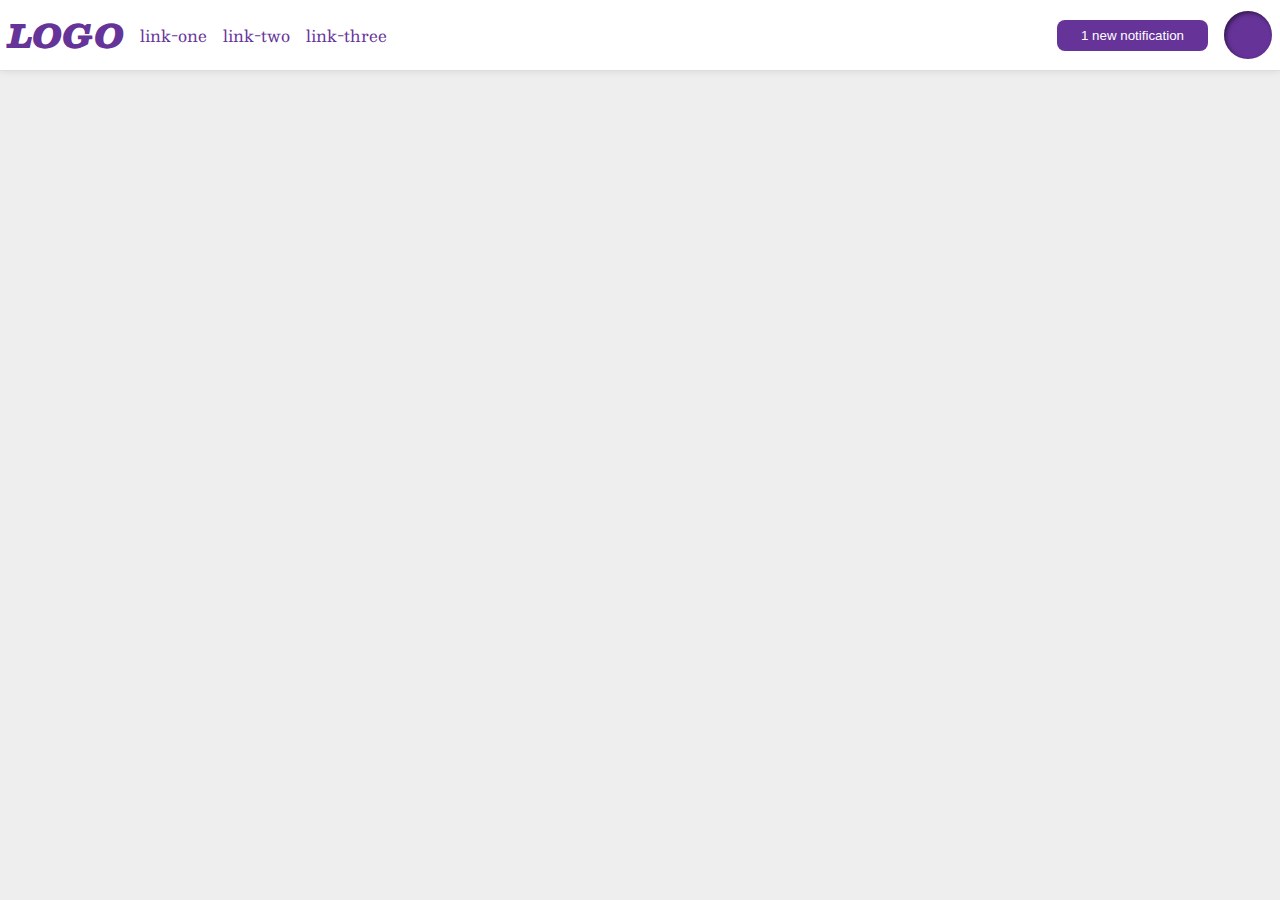
<file: flex/03-flex-header-2/index.html>
<!DOCTYPE html>
<html lang="en">
  <head>
    <meta charset="UTF-8">
    <meta http-equiv="X-UA-Compatible" content="IE=edge">
    <meta name="viewport" content="width=device-width, initial-scale=1.0">
    <title>Flex Header 2</title>
    <link rel="stylesheet" href="style.css">
  </head>
  <body>
    <div class="header">
      <div class="left">
        <div class="logo">
          LOGO
        </div>
        <ul class="links">
          <li><a href="https://google.com">link-one</a></li>
          <li><a href="https://google.com">link-two</a></li>
          <li><a href="https://google.com">link-three</a></li>
        </ul>
      </div>
      
      <div class="right">
        <button class="notifications">
          1 new notification
        </button>
        <div class="profile-image"></div>
      </div>
    </div>
  </body>
</html>
</file>
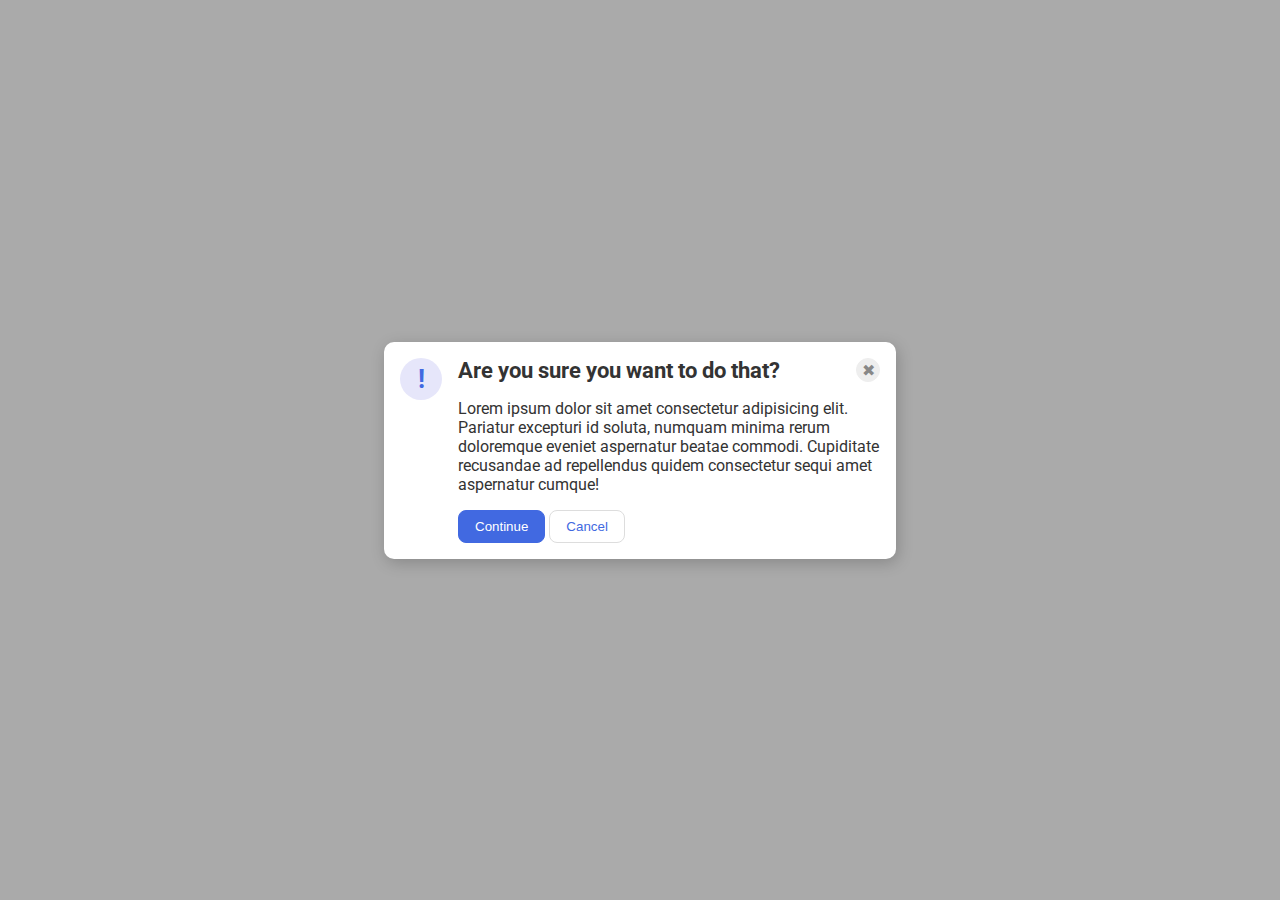
<file: flex/05-flex-modal/index.html>
<!DOCTYPE html>
<html lang="en">
  <head>
    <meta charset="UTF-8">
    <meta http-equiv="X-UA-Compatible" content="IE=edge">
    <meta name="viewport" content="width=device-width, initial-scale=1.0">
    <link rel="stylesheet" href="style.css">
    <title>Modal</title>
  </head>
  <body>
    <div class="modal">
      <div class="icon">!</div>
      <div class="alert">
        <div class="header">
          Are you sure you want to do that?
          <button class="close-button">✖</button>
        </div>
        <div class="text">Lorem ipsum dolor sit amet consectetur adipisicing elit. Pariatur excepturi id soluta, numquam minima rerum doloremque eveniet aspernatur beatae commodi. Cupiditate recusandae ad repellendus quidem consectetur sequi amet aspernatur cumque!</div>
        <div class="buttons">
          <button class="continue">Continue</button>
          <button class="cancel">Cancel</button>            
        </div>
      </div>
    </div>
  </body>
</html>
</file>
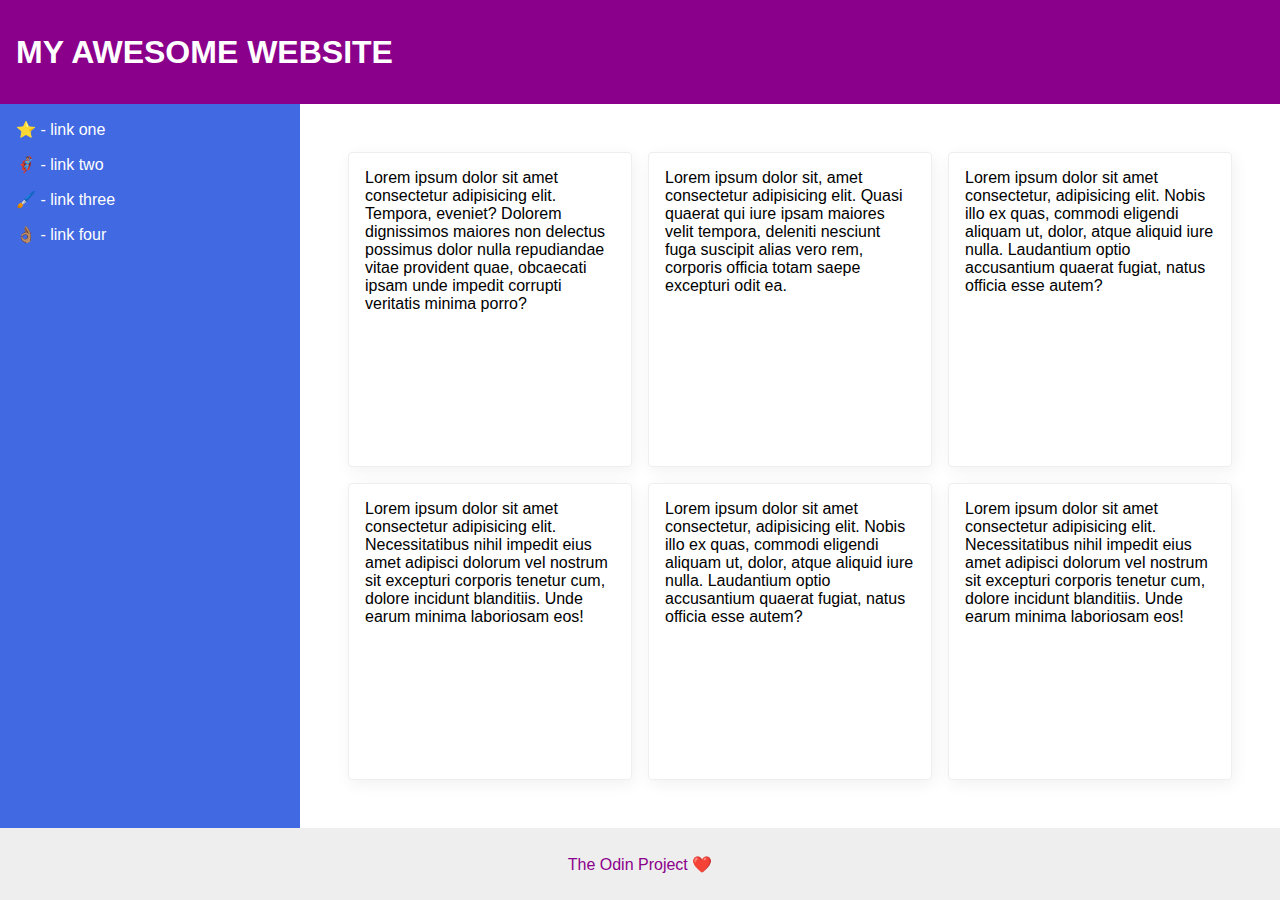
<file: flex/07-flex-layout-2/index.html>
<!DOCTYPE html>
<html lang="en">
  <head>
    <meta charset="UTF-8">
    <meta http-equiv="X-UA-Compatible" content="IE=edge">
    <meta name="viewport" content="width=device-width, initial-scale=1.0">
    <title>The Holy Grail</title>
    <link rel="stylesheet" href="style.css">
  </head>
  <body>
    <div class="header">
      MY AWESOME WEBSITE
    </div>
    
    <div class="content">
      <div class="sidebar">
        <ul>
          <li><a href="#">⭐ - link one</a></li>
          <li><a href="#">🦸🏽‍♂️ - link two</a></li>
          <li><a href="#">🖌️ - link three</a></li>
          <li><a href="#">👌🏽 - link four</a></li>
        </ul>
      </div>
      <div class="articles">
        <div class="card">Lorem ipsum dolor sit amet consectetur adipisicing elit. Tempora, eveniet? Dolorem dignissimos maiores non delectus possimus dolor nulla repudiandae vitae provident quae, obcaecati ipsam unde impedit corrupti veritatis minima porro?</div>
        <div class="card">Lorem ipsum dolor sit, amet consectetur adipisicing elit. Quasi quaerat qui iure ipsam maiores velit tempora, deleniti nesciunt fuga suscipit alias vero rem, corporis officia totam saepe excepturi odit ea.</div>
        <div class="card">Lorem ipsum dolor sit amet consectetur, adipisicing elit. Nobis illo ex quas, commodi eligendi aliquam ut, dolor, atque aliquid iure nulla. Laudantium optio accusantium quaerat fugiat, natus officia esse autem?</div>
        <div class="card">Lorem ipsum dolor sit amet consectetur adipisicing elit. Necessitatibus nihil impedit eius amet adipisci dolorum vel nostrum sit excepturi corporis tenetur cum, dolore incidunt blanditiis. Unde earum minima laboriosam eos!</div>
        <div class="card">Lorem ipsum dolor sit amet consectetur, adipisicing elit. Nobis illo ex quas, commodi eligendi aliquam ut, dolor, atque aliquid iure nulla. Laudantium optio accusantium quaerat fugiat, natus officia esse autem?</div>
        <div class="card">Lorem ipsum dolor sit amet consectetur adipisicing elit. Necessitatibus nihil impedit eius amet adipisci dolorum vel nostrum sit excepturi corporis tenetur cum, dolore incidunt blanditiis. Unde earum minima laboriosam eos!</div>      
      </div>      
    </div>


    
    <div class="footer">
      The Odin Project ❤️
    </div>
  </body>
</html>
</file>
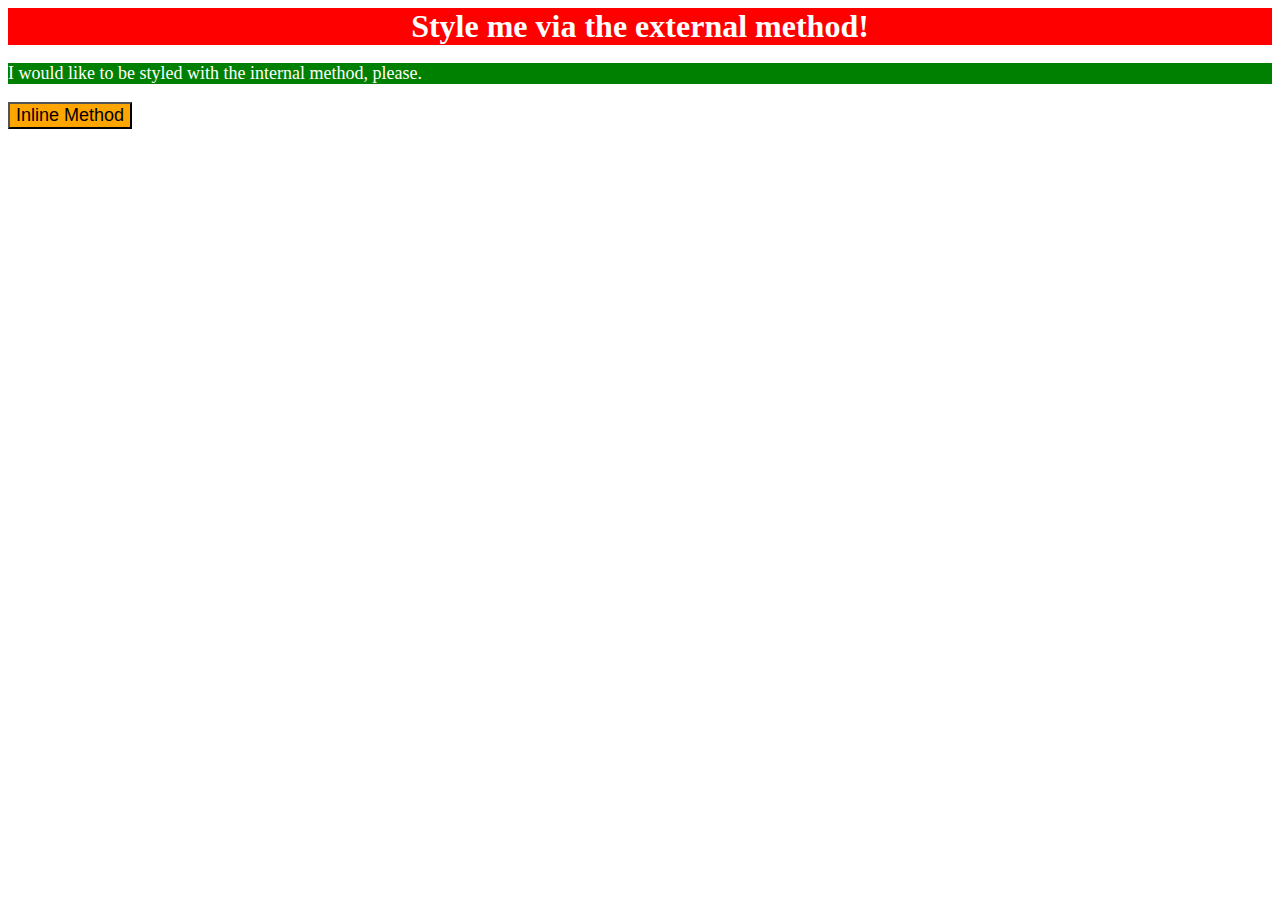
<file: foundations/01-css-methods/index.html>
<!DOCTYPE html>
<html lang="en">
  <head>
    <meta charset="UTF-8">
    <meta http-equiv="X-UA-Compatible" content="IE=edge">
    <meta name="viewport" content="width=device-width, initial-scale=1.0">
    <title>Methods for Adding CSS</title>
    <link rel="stylesheet" href="styles.css">
    <style>
      p {
        background-color: green;
        color: white;
        font-size: 18px;
      }
    </style>
  </head>
  <body>
    <div>Style me via the external method!</div>
    <p>I would like to be styled with the internal method, please.</p>
    <button style="background-color: orange; font-size: 18px;">Inline Method</button>
  </body>
</html>
</file>
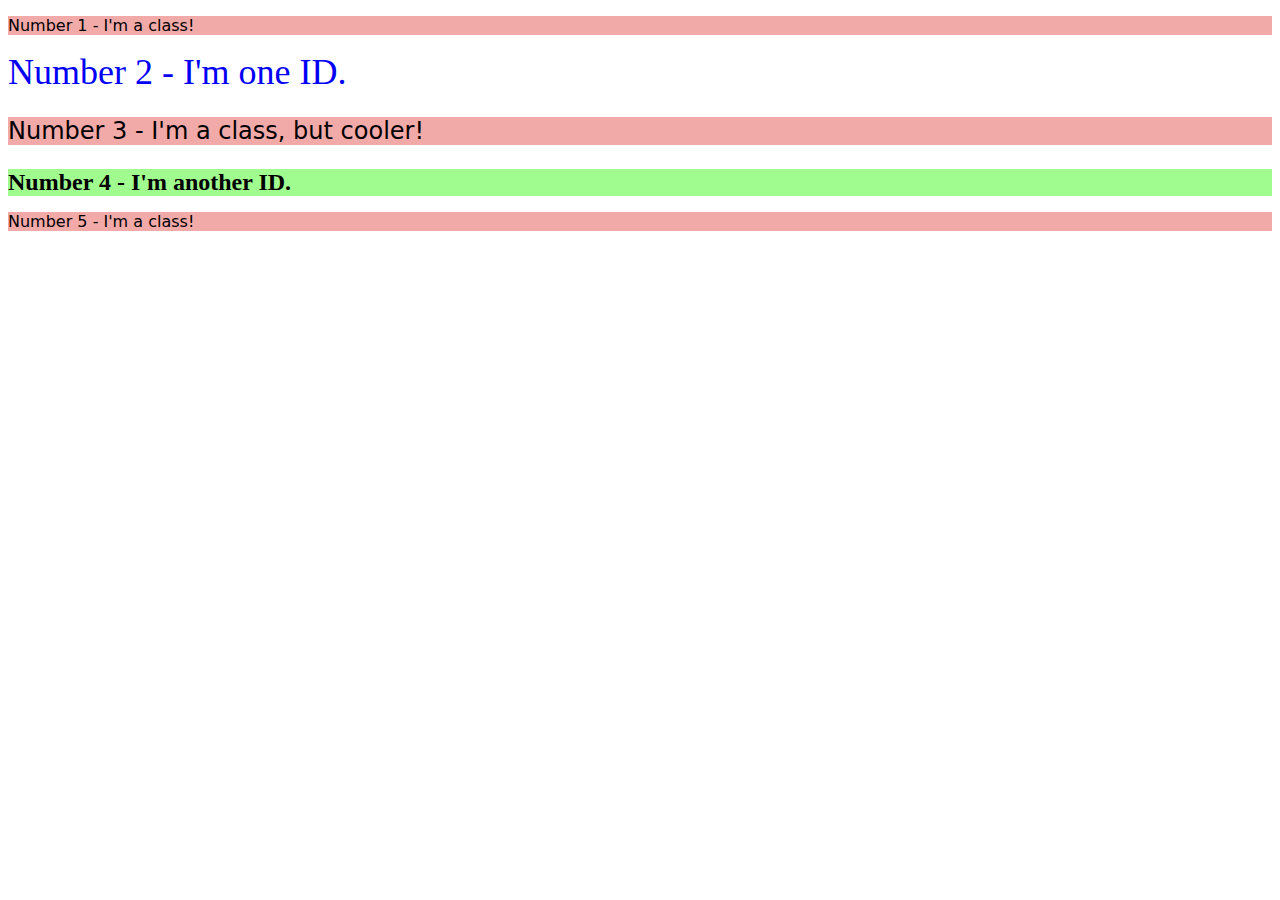
<file: foundations/02-class-id-selectors/index.html>
<!DOCTYPE html>
<html lang="en">
  <head>
    <meta charset="UTF-8">
    <meta http-equiv="X-UA-Compatible" content="IE=edge">
    <meta name="viewport" content="width=device-width, initial-scale=1.0">
    <title>Class and ID Selectors</title>
    <link rel="stylesheet" href="style.css">
  </head>
  <body>
    <p class="odd-number">Number 1 - I'm a class!</p>
    <div id="second">Number 2 - I'm one ID.</div>
    <p class="odd-number" id="third">Number 3 - I'm a class, but cooler!</p>
    <div id="fourth">Number 4 - I'm another ID.</div>
    <p class="odd-number">Number 5 - I'm a class!</p>
  </body>
</html>
</file>
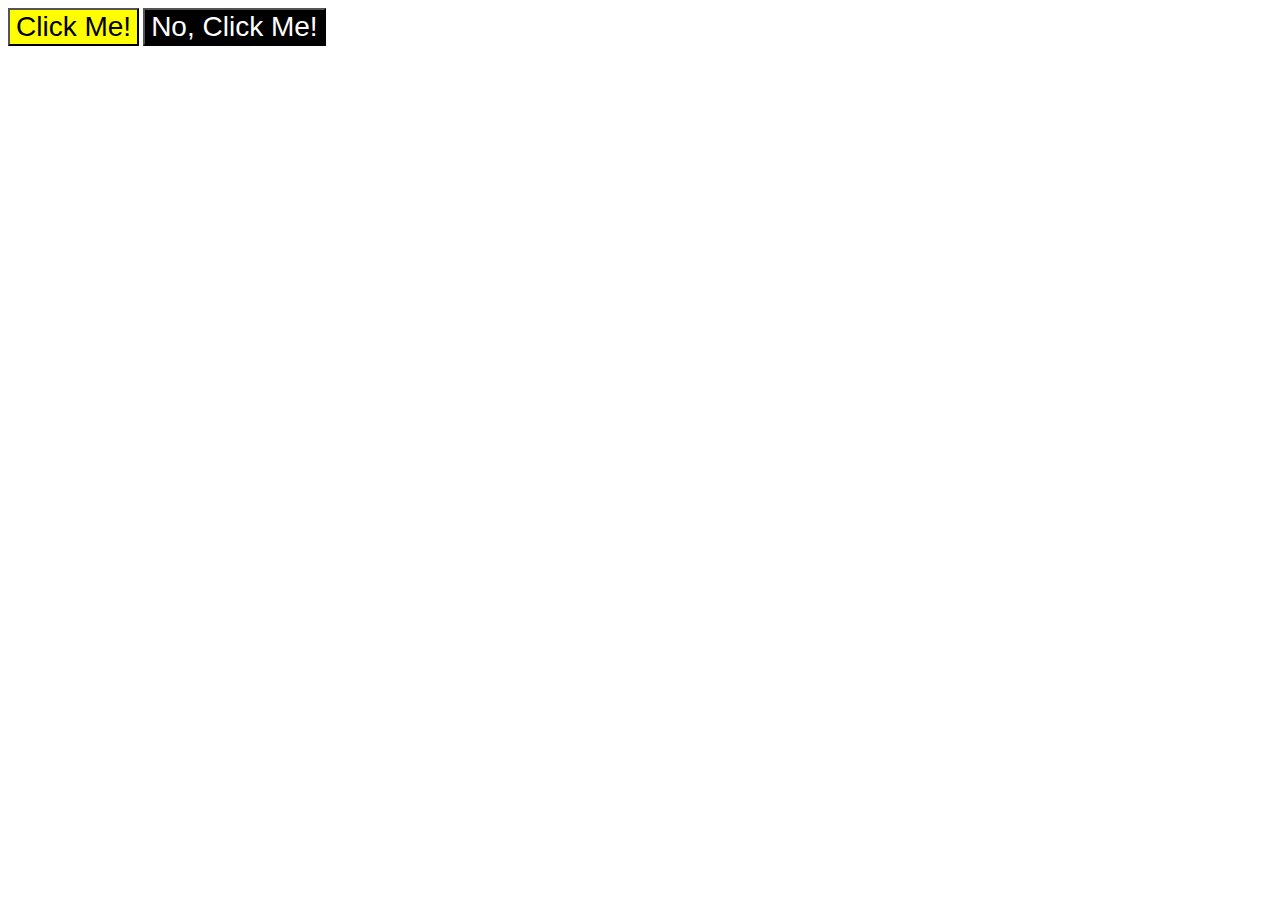
<file: foundations/03-grouping-selectors/index.html>
<!DOCTYPE html>
<html lang="en">
  <head>
    <meta charset="UTF-8">
    <meta http-equiv="X-UA-Compatible" content="IE=edge">
    <meta name="viewport" content="width=device-width, initial-scale=1.0">
    <title>Grouping Selectors</title>
    <link rel="stylesheet" href="style.css">
  </head>
  <body>
    <button class="button button-not-urgent">Click Me!</button>
    <button class="button button-urgent">No, Click Me!</button>
  </body>
</html>
</file>
<file: flex/03-flex-header-2/style.css>
/* this is some magical font-importing.  
you'll learn about it later. */
@import url('https://fonts.googleapis.com/css2?family=Besley:ital,wght@0,400;1,900&display=swap');

body {
  margin: 0;
  background: #eee;
  font-family: Besley, serif;
}

.header {
  background: white;
  border-bottom: 1px solid #ddd;
  box-shadow: 0 0 8px rgba(0,0,0,.1);
}

.profile-image {
  background: rebeccapurple;
  box-shadow: inset 2px 2px 4px rgba(0,0,0,.5);
  border-radius: 50%;
  width: 48px;
  height: 48px;
}

.logo {
  color: rebeccapurple;
  font-size: 32px;
  font-weight: 900;
  font-style: italic;
}

button {
  border: none;
  border-radius: 8px;
  background: rebeccapurple;
  color: white;
  padding: 8px 24px;
}

a {
  /* this removes the line under our links */
  text-decoration: none;
  color: rebeccapurple;
}

ul {
  list-style-type: none;
}

.header {
  display: flex;
  align-content: center;
  justify-content: space-between;
  padding: 8px;
}

.left, .right {
  display: flex;
  align-items: center;
  gap: 16px;
}

ul {
  display: flex;
  margin: 0;
  padding: 0;
  gap: 16px;
}
</file>
<file: flex/05-flex-modal/style.css>
@import url('https://fonts.googleapis.com/css2?family=Roboto:wght@400;700&display=swap');

html, body {
  height: 100%;
}

body {
  font-family: Roboto, sans-serif;
  margin: 0;
  background: #aaa;
  color: #333;
  /* I'll give you this one for free lol */
  display: flex;
  align-items: center;
  justify-content: center;
}

.modal {
  background: white;
  width: 480px;
  border-radius: 10px;
  box-shadow: 2px 4px 16px rgba(0,0,0,.2);
}

.icon {
  color: royalblue;
  font-size: 26px;
  font-weight: 700;
  background: lavender;
  width: 42px;
  height: 42px;
  border-radius: 50%;
  display: flex;
  align-items: center;
  justify-content: center;
}

.close-button {
  background: #eee;
  border-radius: 50%;
  color: #888;
  font-weight: 400;
  font-size: 16px;
  height: 24px;
  width: 24px;
  display: flex;
  align-items: center;
  justify-content: center;
  border: 1px solid #eee;
  padding: 0;
}

button {
  cursor: pointer;
  padding: 8px 16px;
  border-radius: 8px;
}

button.continue {
  background: royalblue;
  border: 1px solid royalblue;
  color: white;
}
button.continue:hover {
  background-color: mediumblue;
  border-color: mediumblue;
} 

button.cancel {
  background: white;
  border: 1px solid #ddd;
  color: royalblue;
}
button.cancel:hover {
  background-color: lightgrey;
  border-color: lightgrey;
} 

.modal {
  display: flex;
  gap: 16px;
  padding: 16px;
}

.header {
  font-weight: bolder;
  display: flex;
  font-size: 22px;
  justify-content: space-between;
  align-items: center;
}

.alert {
  display: flex;
  flex-direction: column;
  gap: 16px;
}

/* To ensure the icon is not crushed by the text */
.icon {
  flex-shrink: 0;
}
</file>
<file: foundations/01-css-methods/styles.css>
div {
    background-color: red;
    color: white;
    font-size: 32px;
    text-align: center;
    font-weight: 700;
}
</file>
<file: foundations/02-class-id-selectors/style.css>
.odd-number {
    background-color: RGB(242,170,169);
    font-family: "Verdana", "DejaVu Sans", sans-serif;
}

#second {
    color: RGB(0,0,245);
    font-size: 36px;
}

#third {
    font-size: 24px;
}

#fourth {
    background-color: RGB(161, 252, 143);
    font-weight: bold;
    font-size: 24px;
}
</file>
<file: foundations/03-grouping-selectors/style.css>
.button {
    font-size: 28px;
    font-family: "Helvetica", "Times New Roman", sans-serif;
}

.button-urgent {
    background-color: black;
    color: white;
}

.button-not-urgent {
    background-color: yellow;
}
</file>
<file: flex/07-flex-layout-2/style.css>
/* RESETS */
a {
  text-decoration: none;  
}
ul {
  list-style: none;
  margin: 0;
  padding: 0;
}

/* STRUCTURE */
body {
  font-family: -apple-system, BlinkMacSystemFont, 'Segoe UI', Roboto, Oxygen, Ubuntu, Cantarell, 'Open Sans', 'Helvetica Neue', sans-serif;
  margin: 0;
  min-height: 100vh;
  display: flex;
  flex-direction: column;
}

.header {
  height: 72px;
  background: darkmagenta;
  color: white;
  font-weight: bolder;
  font-size: 32px;
  display: flex;
  align-items: center;
  padding: 16px;
}

.footer {
  height: 72px;
  background: #eee;
  color: darkmagenta;
  display: flex;
  align-items: center;
  justify-content: center;
}

.content {
  flex-grow: 1;
  display: flex;

}

.sidebar {
  width: 300px;
  background: royalblue;
  box-sizing: border-box;
  flex-shrink: 0;
  padding: 16px;
}

li {
  margin-bottom: 16px;
}

.sidebar a {
  color: white;
}

.articles {
  display: flex;
  flex-wrap: wrap;
  justify-content: center;
  gap: 16px;
  padding: 48px;
}

.card {
  border: 1px solid #eee;
  box-shadow: 2px 4px 16px rgba(0,0,0,.06);
  border-radius: 4px;
  padding: 16px;
  flex-basis: 250px;
}
</file>
